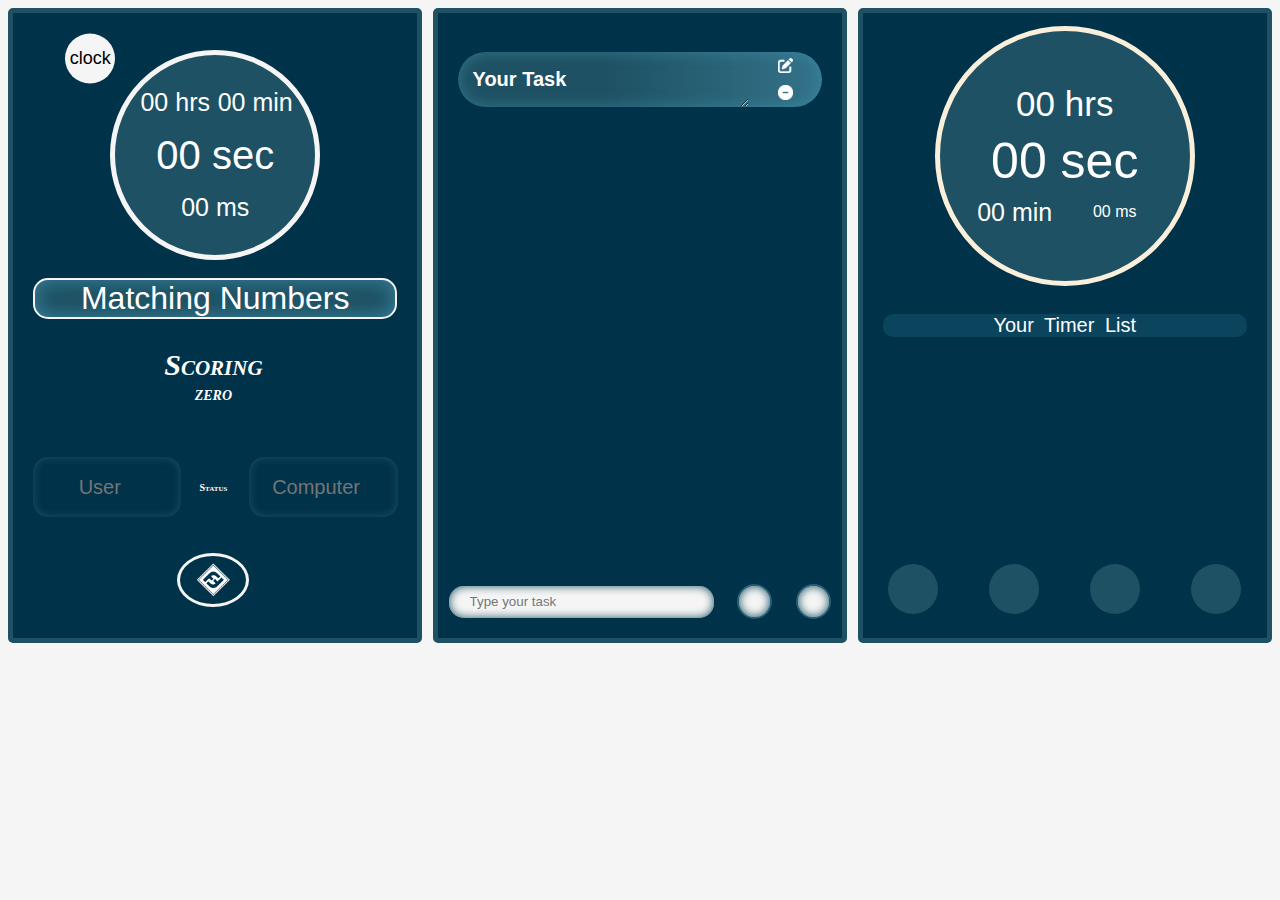
<file: StopWatch Practice assignment/index.html>
<!DOCTYPE html>
<html lang="en">

<head>
    <meta charset="UTF-8">
    <meta name="viewport" content="width=device-width, initial-scale=1.0">
    <meta http-equiv="X-UA-Compatible" content="ie=edge">
    <link rel="stylesheet" href="https://cdnjs.cloudflare.com/ajax/libs/font-awesome/6.4.2/css/all.min.css"
        integrity="sha512-z3gLpd7yknf1YoNbCzqRKc4qyor8gaKU1qmn+CShxbuBusANI9QpRohGBreCFkKxLhei6S9CQXFEbbKuqLg0DA=="
        crossorigin="anonymous" referrerpolicy="no-referrer" />
    <link rel="stylesheet" href="style.css">

    <title>Stop Watch</title>

</head>

<body>


    <div id="switch">
        <button onclick="switchSG()" id="switch1"><i class="fa-solid fa-hourglass-end btn"></i></button>
        <button onclick="switchTodo()" id="switch2"><i class="fa-solid fa-stopwatch btn"></i></button>
        <button onclick="switchTimer()" id="switch3"><i class="fa-solid fa-rectangle-list btn"></i></button>
        <button onclick="switchClock()" id="switch4"><i class="fa-solid fa-clock btn"></i></button>
    </div>

    <div id="main">

        <!-- Stopwatch -->
        <div id="stopwatch_game_container">
            <button id="swipe_clock" onclick="swipeTime()">clock</button>

            <div id="stopwatch">
                <div id="sub_stopwatch">
                    <div id="sub_sw">
                        <span onclick="startHrs()" class="sub_sw" id="h">00 hrs</span>
                        <span onclick="startMin()" class="sub_sw" id="m">00 min</span>
                        <span onclick="startSec()" class="sub_sw" id="s">00 sec </span>
                        <span class="sub_sw" id="msec">00 ms</span>
                    </div>
                </div>
                <div id="game_switch">
                    <span onclick="gameSwitch1()" id="g_w1" readonly>Matching Numbers</span>
                    <span onclick="gameSwitch2()" id="g_w2" readonly>Matching Alphabets</span>
                </div>
            </div>

            <!-- Game -->
            <div id="game_container">

                <div id="game">
                    <span class="sub_game">Scoring
                        <span id="game_score">zero</span>
                    </span>
                    <input type="number" placeholder="User" id="user_input">
                    <span class="sub_game" id="status">Status</span>
                    <input type="number" placeholder="Computer" id="comp_input">
                    <button onclick="randomGame1()" id="r_g1"></button>
                    <button onclick="randomGame2()" id="r_g2"></button>
                </div>

            </div>

        </div>

        <!-- TODO Application -->

        <div id="todo_container">

            <div id="sub_list">

                <div class="task_list" id="none">
                    <span class="task_container">
                        Your Task

                    </span>
                    <span class="btn_container">
                        <button class="edit_btn"></button>
                        <button class="edit_btn"></button>
                    </span>
                </div>

            </div>

            <div id="sub_todo">
                <input type="text" id="todo_input" placeholder="Type your task" />
                <button onclick="addTask()" class="todo_btn">
                    <i class="fa-sharp fa-solid fa-share-from-square"></i>
                </button>
                <button onclick="clearTask()" class="todo_btn">
                    <i class="fa-solid fa-trash fa-sharp"></i>
                </button>
            </div>
        </div>
        <!-- Timer -->

        <div id="timer_container">
            <div id="timer">
                <div id="sub_timer">
                    <div id="sub_t">
                        <span class="sub_t" id="hr">00 hrs</span>
                        <span class="sub_t " id="sec">00 sec </span>
                        <span class="sub_t " id="min">00 min</span>
                        <span class="sub_t" id="ms">00 ms</span>
                    </div>
                </div>
            </div>
            <div id="timer_list">
                <span class="list" id="ytl"> Your Timer List</span>
            </div>
            <div id="timer_btn">
                <button onclick="playTimer()" class="timer_btn " id="play"><i
                        class="fa-solid fa-circle-play"></i></button>
                <button onclick="pasueTimer()" class="timer_btn"><i class="fa-solid fa-circle-pause"></i></button>
                <button onclick="resetTimer()" class="timer_btn"><i class="fa-solid fa-power-off"></i></button>
                <button onclick="lapTimer()" class="timer_btn"><i class="fa-solid fa-list-ul"></i></button>
            </div>
        </div>


        <div id="clock_container">
            <div id="current_time">TIME</div>
            <div class="clock">
                <svg>
                    <defs>
                        <linearGradient id='circle1'>
                            <stop offset="100%" stop-color='#E8E8E8' />
                        </linearGradient>
                        <linearGradient id='circle2'>
                            <stop offset="0%" stop-color='#D2042D' />
                            <stop offset="60%" stop-color='#D2042D' />
                            <stop offset="100%" stop-color='rgb(255, 159, 159)' />
                        </linearGradient>
                    </defs>


                    <circle cx=125 cy=125 r=100 stroke='url(#circle1)'></circle>
                    <circle cx=125 cy=125 r=100 stroke='url(#circle2)' id="circle_hr"></circle>
                </svg>

                <span id="c_hr">HOURS</span>
            </div>

            <div class="clock">
                <svg>
                    <defs>
                        <linearGradient id='circle12'>
                            <stop offset="100%" stop-color='#E8E8E8' />
                        </linearGradient>
                        <linearGradient id='circle22'>
                            <stop offset="0%" stop-color='Aqua' />
                            <stop offset="60%" stop-color='Aqua' />
                            <stop offset="100%" stop-color='rgb(211, 255, 255)' />
                        </linearGradient>
                    </defs>

                    <circle cx=125 cy=125 r=100 stroke='url(#circle12)'>
                    </circle>
                    <circle cx=125 cy=125 r=100 stroke='url(#circle22)' id="circle_min"></circle>
                </svg>
                <span id="c_min">MINUTES</span>
            </div>
            <div class="clock">
                <svg>
                    <defs>
                        <linearGradient id='circle13'>
                            <stop offset="100%" stop-color='#E8E8E8' />
                        </linearGradient>
                        <linearGradient id='circle23'>
                            <stop offset="0%" stop-color='#AAFF00' />
                            <stop offset="60%" stop-color='#AAFF00' />
                            <stop offset="100%" stop-color='rgb(234, 255, 192)' />
                        </linearGradient>
                    </defs>

                    <circle cx=125 cy=125 r=100 stroke='url(#circle13)'>
                    </circle>
                    <circle cx=125 cy=125 r=100 stroke='url(#circle23)' id="circle_sec"></circle>
                </svg>

                <span id="c_sec"> SECONDS</span>
            </div>
            <button id="swipe_container" onclick="swipeContainer()">Back</button>
        </div>

        <!-- Hidden -->
        <div id="clock_container1">
            <div id="current_time1">TIME
            </div>
            <div class="clock1">
                <svg>
                    <defs>
                        <linearGradient id='circle1i'>
                            <stop offset="100%" stop-color='#E8E8E8' />
                        </linearGradient>
                        <linearGradient id='circle2i'>
                            <stop offset="0%" stop-color='#D2042D' />
                            <stop offset="60%" stop-color='#D2042D' />
                            <stop offset="100%" stop-color='rgb(255, 159, 159)' />
                        </linearGradient>
                    </defs>
                    <circle cx=88 cy=88 r=65 stroke='url(#circle1i)'></circle>
                    <circle cx=88 cy=88 r=65 stroke='url(#circle2i)' id="circle_hri"></circle>
                </svg>

                <span id="c_hri">HOURS</span>
            </div>

            <div class="clock1">
                <svg>
                    <defs>
                        <linearGradient id='circle12i'>
                            <stop offset="100%" stop-color='#E8E8E8' />
                        </linearGradient>
                        <linearGradient id='circle22i'>
                            <stop offset="0%" stop-color='Aqua' />
                            <stop offset="60%" stop-color='Aqua' />
                            <stop offset="100%" stop-color='rgb(211, 255, 255)' />
                        </linearGradient>
                    </defs>

                    <circle cx=88 cy=88 r=65 stroke='url(#circle12i)'>
                    </circle>
                    <circle cx=88 cy=88 r=65 stroke='url(#circle22i)' id="circle_mini"></circle>
                </svg>
                <span id="c_mini">MINUTES</span>
            </div>
            <div class="clock1">
                <svg>
                    <defs>
                        <linearGradient id='circle13i'>
                            <stop offset="100%" stop-color='#E8E8E8' />
                        </linearGradient>
                        <linearGradient id='circle23i'>
                            <stop offset="0%" stop-color='#AAFF00' />
                            <stop offset="60%" stop-color='#AAFF00' />
                            <stop offset="100%" stop-color='rgb(234, 255, 192)' />
                        </linearGradient>
                    </defs>

                    <circle cx=88 cy=88 r=65 stroke='url(#circle13i)'>
                    </circle>
                    <circle cx=88 cy=88 r=65 stroke='url(#circle23i)' id="circle_seci"></circle>
                </svg>

                <span id="c_seci"> SECONDS</span>
            </div>

        </div>





    </div>



    <script src="app.js">
    </script>
</body>

</html>
</file>
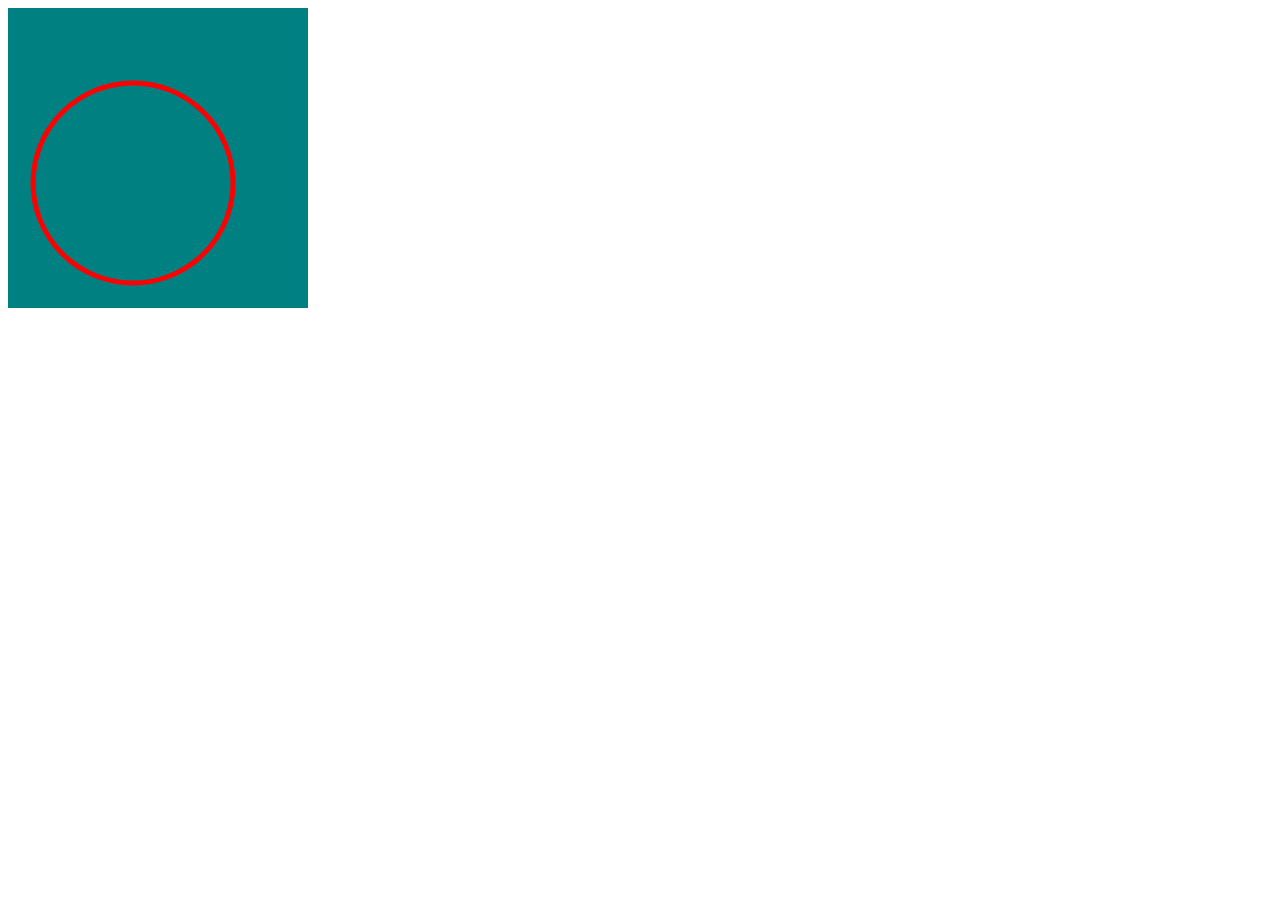
<file: StopWatch Practice assignment/check.html>
<!DOCTYPE html>
<html lang="en">

<head>
  <meta charset="UTF-8">
  <meta name="viewport" content="width=device-width, initial-scale=1.0">
  <meta http-equiv="X-UA-Compatible" content="ie=edge">
  <title>Testing</title>

  <style>
    svg {
      position: relative;
      background: teal;
      height: 300px;
      width: 300px;

      transform: rotate(270deg);
    }

    svg circle {
      width: 100%;
      height: 100%;
      fill: transparent;
      stroke: red;
      stroke-width: 5;
      transform: translate(5px, 5px);
    }

    svg circle:nth-child(2) {

      stroke: yellow;
      stroke-dasharray: 628;
      stroke-dashoffset: 628;
    }
  </style>
</head>

<body>
  <svg>
    <circle cx=120 cy=120 r=100></circle>
    <circle cx=120 cy=120 r=100 id="x"></circle>
  </svg>







  <!-- <input type="text" name="" id="a" oninput="alphabet()">
 <br> <br> -->
  <!-- <button onclick="alphabet()">click</button> -->

  <!-- 
  <input type="text" id="a"> <br> <br>
  <input type="text" id="b">
  <br> <br>
  <button onclick="abc()">Click</button> -->


















  <script>

    setInterval(function () {
      var a = new Date();
      var b = a.getSeconds();
      console.log(b)
      document.getElementById('x').style.strokeDashoffset = 628 - (628 * b) / 60;
    }, 1000)




// var s = 0;
//     function abc() {
//       var a = document.getElementById('a');
//       var b = document.getElementById('b');
//       var c = Math.floor(Math.random() * 2);
//     var x=  b.value = c
// if(x==a.value){
//   console.log('yes')
// s++
// alert(s)
// }
// else{
//   console.log('nahi')
// }


      // console.log(c);
      // console.log(a);
// console.log(x)
// a.value = b.value ='';
    // }
























// function alphabet(){
//   var a = document.getElementById('a').value.toLowerCase();

// var x = Math.floor(Math.random()*(90-65+1)+65);
// var y = String.fromCharCode(x);

// if(a == y){
//   console.log('same');
// }
// else{
//   console.log('not same');
// }
// }

// var a =prompt('letter').toUpperCase();
// var x = Math.floor(Math.random()*(90-65+1)+65);
// var y = String.fromCharCode(x);
// console.log(y);
// console.log(a);
// if(a == y){
//   console.log('same');
// }
// else{
//   console.log('not same');
// }







//       function a(input){
// input.style.width = input.value.length + 'ch'
//       }

  </script>
</body>

</html>
</file>
<file: StopWatch Practice assignment/style.css>
*{
    background: whitesmoke;
    font-family: Arial, Helvetica, sans-serif;
}

#main{
    display: flex; align-items: center; justify-content: space-between;
}
button{
    outline: none;
}

/* 1st div */
#stopwatch_game_container{
    /* display: none; */
     display: flex;
     flex-direction: column; align-items: center;
    width: 32%;height: 600px;padding: 1% 0 1% 0;
    border: 5px solid #1E5163; background: #00324A;border-radius:5px;      
}

  #swipe_clock{
      display: flex;align-items: center;justify-content: center;
      background: whitesmoke;position: absolute;width: 50px; height:50px;font-size: 18px;
    border-radius:50%; border: none;transform: translate(-250%,15%);
    transition: all .3s linear .01s;
    }
  #swipe_clock:hover{
    background: rgb(1, 64, 93);color:whitesmoke;font-weight: bold;
  }  

#stopwatch{
    display: flex;justify-content: center;flex-direction: column;align-items: center;
    width: 90%;  height: 300px;
    background: none;
}
#sub_stopwatch{
   display: flex;align-items: center;justify-content: center;
   border: whitesmoke 5px solid;background:#1E5163;
   margin: 5% 0;width: 200px;height: 200px;color:white;border-radius: 50%;
}
#sub_sw{
    width: 80%; height: 150px;
    display: grid; place-items:center;grid-template-columns: repeat(2,1fr);
    /* background: red; */
    background: none; 
}
.sub_sw{
    display:inline-block; text-align: center;cursor: pointer;
    /* background: yellow; */
    background: none; 
}
 .sub_sw:nth-child(1),.sub_sw:nth-child(2){
    /* grid-column: 1 / 3; */
    font-size: 25px;
} 
.sub_sw:nth-child(3){
    grid-column: 1 / 3;
    font-size: 40px;
}
.sub_sw:nth-child(4){
    grid-column: 1 / 3;
    font-size: 15px;
} 
#game_switch{
    display: flex;justify-content: center;align-items: center;
    width: 100%;height:auto;
    background: none;
}
#game_switch>span{
    width: 100%;border: whitesmoke 2px solid;background:#1E5163;
    text-align: center;cursor: pointer;border-radius:15px;  color: white;
   font-size: xx-large;box-shadow: 0px 0px 20px rgb(56, 132, 160) inset;
}
#g_w2,#r_g2{
display: none;
}


#game_container{
display: flex;justify-content: center;align-items: center;
    width: 90%;  height: 300px;
    background: none;
}
#game{
    background: none;
    width: 100%;height: 300px;margin:5% 1% 2% 0;
   display: grid; grid-row-gap: 12%;
grid-template-columns: 40% 20% 40%;
grid-template-rows: 30% 20% 18%;
}
#game_container> div :nth-child(1){
    grid-column: 1 / 4;
    background: none;
    /* background: red; */
display: flex;justify-content: center;align-items: center;flex-direction: column;
font: italic small-caps bolder 30px Georgia, serif;color: white;
}
#game_container> div :nth-child(1)>span{
    width: auto;
    font: italic small-caps bolder 20px Georgia, serif;color: white;
    /* background: red; */
}
#game_container> div :nth-child(2){
    /*user input */
    background: none;
    grid-column: 1 / 2;
    display: flex;justify-content: center; align-items: center;font-size: 20px;
    box-shadow: 0px 0px 10px #1E5163 inset;color: white;text-align: center;
    border:none; outline: none;border-radius:15px;width: 100%;height: auto;
    
}
#game_container> div :nth-child(3){
    background: none;    
    grid-column: 2 / 3;
    display: flex; justify-content: center; align-items: center;
    font:  small-caps bolder 10px Georgia, serif;color: white;
}
#game_container> div :nth-child(4){
      /*comp input */
      background: none;
    grid-column: 3 / 4;
    display: flex;justify-content: center;align-items: center;font-size: 20px;
    box-shadow: 0px 0px 10px #1E5163 inset;text-align: center;color: white;
    border:none; outline: none;border-radius:15px;width: 100%;height: auto;
}
#game_container> div :nth-child(5),:nth-child(6){
    background: none;
    background: url(./game_icon.png) no-repeat;background-position: center; background-size:40px; 
    border: 3px solid whitesmoke;border-radius: 50%;
    grid-column: 2 / 3;display: flex;justify-content: center;align-items: center;
     transition: all .1s linear .01s;
}
#game_container> div>:hover:nth-child(5),:hover:nth-child(6){
    background-size:45px; 
}


/* 2nd Div */

#todo_container{
    /* display: none; */
    display: flex;
    flex-direction: column; align-items: center;justify-content: space-around;
    background: #00324A; border: 5px solid #1E5163;border-radius:5px; 
    width: 32%;height: 600px;padding: 1% 0 1% 0;
}

#sub_todo{
    width: 100%;
    display: flex;justify-content: space-around;align-items: center;
    background: none;
}
#sub_list{
    width: 100%;height: 90%;
    background: none;
    overflow:auto;

}

.task_list{
    resize: both; width:90%; height: auto;  margin: 5%; border-radius:30px;
    background-image:linear-gradient(to right ,#1E5163 40%,rgb(51, 115, 138));box-shadow:0 0 15px rgba(65, 153, 185, 0.5) inset;
    display: grid;grid-template-columns: 80% 20%;
}
.btn_container{
    display: flex; align-items: center;justify-content: center;flex-direction: column;
    height: auto;resize: both;border-radius:30px;
    background: none; 
}
.task_container{
    background: none;overflow: auto;
     border-radius:30px;resize: both;
    display: flex; align-items: center;
    padding: 4% 0 4% 5%;color: white;
    font-size: 20px;font-weight: bolder;
}
.edit_btn{
    background: none;border: none;
border-radius:50%;margin: 5%;
width: 20px;height: 20px;
transition: all .1s linear .01s;
}
.edit_btn:nth-child(1){ 
    background-image: url(./edit_icon.png); background-size: 15px;background-repeat: no-repeat;background-position: center;
}
.edit_btn:hover:nth-child(1){
    background-size: 18px;
}
.edit_btn:nth-child(2){ 
    background-size: 15px;background-repeat: no-repeat;
     background-image: url(./delete_icon.png); background-position: center;
        }
        .edit_btn:hover:nth-child(2){
            background-size: 18px;
        }
#todo_input{
    box-shadow: 0px 0px 10px #1E5163 inset;width: 60%;height: 30px;
 border:none; outline: none;border-radius:15px;padding-left:5%;
}
.todo_btn{
    width: 35px;height: 35px;cursor: pointer;
    border-radius: 50%;outline: none;border:2px solid rgb(36, 96, 117);
    box-shadow: 0px 0px 10px #1E5163 inset;
}
.fa-sharp{
    color:#00324A !important;
}
.fa-sharp:hover{
    font-size:18px !important;
}

/* 3rd Div */
#timer_container{
    /* display: none; */
    display: flex;
    flex-direction: column; align-items: center; justify-content: space-between;
    background: #00324A;padding: 1% 0 1% 0;
    width: 32%; height: 600px; border: 5px solid #1E5163; border-radius:5px; 
}
#timer{
    display: flex;align-items: center;justify-content: center;
    width: 90%;  height: 300px;
    /* background: green; */
    background: none;
}

#sub_timer{
    display: flex;align-items: center;justify-content: center;
    border: rgb(250, 239, 218) 5px solid;background:#1E5163;
     width: 250px;height: 250px; border-radius: 50%;color:white;
 }
 #sub_t{
     /* background: red; */
    width: 80%;height: 150px;
    background: none; 
    display: grid;place-items:center;grid-template-columns: repeat(2,1fr);
}
 .sub_t{
    /* background: yellow; */
    background: none; 
    display:inline-block;text-align: center;
}
.sub_t:nth-child(1){
    grid-column: 1 / 3;
    font-size: 35px;
} 
.sub_t:nth-child(2){
    grid-column: 1 / 3;
    font-size: 50px;
} 
.sub_t:nth-child(3),.sub_sw:nth-child(4){
    font-size: 25px;
} 

#timer_btn{
    background: none;
    width: 100%;margin: 8% 0 3% 0;
    display: flex;justify-content: space-around;align-items: center;
}

.timer_btn{
    border-radius:50%;border: none;outline: none;cursor: pointer;
    width: 50px;height: 50px; font-size: 20px;
    color: white;background: #1E5163;text-align: center;
    transition: all .3s linear .1s;
}
.timer_btn:hover{
    background:repeating-conic-gradient(rgba(53, 139, 170,.5)0deg,rgba(53, 139, 170,.5) 15deg, #1E5163 15deg, #1E5163 30deg ) ;
}
#timer_list{
    /* background: orange; */
    background: none;
    display: flex;flex-direction: column; align-items: flex-start;
    width: 100%;height: 250px;overflow: auto;padding: 0 0 5% 0; margin: 5% 0 5% 0;
}
.list{
    background: rgba(53, 139, 170,.2);color: white;
    width: 90%;text-align: center;margin: 2% 5% 2% 5%;  border: none;
    border-radius:10px; font-size:20px;word-spacing: 5px;
  
}
.fa-solid{
    color: white;background: none;text-align: center;transition: all .1s linear .01s;
}
.fa-solid:hover{
    font-size: 25px
}

/* 4th Div clock */
#clock_container{
    display: none;
    width: 100%; height: 600px; background: rgb(221, 221, 221);
    /* display: grid; grid-template-columns: repeat(3,1fr);grid-template-rows: 20% 50%; */
}
#clock_container>:nth-child(1){
    background: none;
    grid-column: 1/4;
    display: flex;align-items: center;justify-content: center;
}
#clock_container>:nth-child(2){
    background: none;
    display: flex; align-items: center;justify-content: center;
}
#clock_container>:nth-child(3){
    background: none;
    display: flex; align-items: center;justify-content: center;
}
#clock_container>:nth-child(4){
    background: none;
    display: flex;align-items: center;justify-content: center;
}

#current_time{
    font-size: 80px;
    font-weight: bolder;
}
.mm{
    background: none;
    padding:0 0  0 5% ;
    font-size: 30px;
}


.clock{
    width: 100%;height: 100%;
}
.clock svg{
background: none;
    width: 250px;
    height: 250px;
transform: rotate(270deg);
}
.clock svg circle{
  fill: transparent;
  stroke-width:40;
  stroke-dasharray:630; 
 }

 .clock svg circle:nth-child(2){
    stroke-width:50;
    stroke-dasharray:678;
   }
   #swipe_container{
    display: flex;align-items: center;justify-content: center;
  background: #00324A;;position: absolute;color: whitesmoke; margin: 2%;
  width: 50px; height:50px;font-size: 18px;border-radius:50%; border: none;
  transition: all .3s linear .01s;
}
#swipe_container:hover{
  background: whitesmoke;color:black;font-weight: bold;
}


#c_hr,#c_min,#c_sec{
    background: none;
    height: 10%;width: auto;
    position: absolute;
    font-size:30px;font-weight: bolder; 
    text-align: center;
    font-variant: small-caps;
    letter-spacing: 2px;
}



/* switching button */
#switch{
    transform: translate(15%, 5%);
    position: fixed;
    display: flex;justify-content: space-between;flex-direction: row;align-items: center;
    width: 20%;
/* background: red; */
background: none;
}
#switch>button{
    margin: 5% 1% 5% 1%; width: 30px; height: 30px;
border-radius: 50%;border: none;outline: none;
background: none ;

}
.btn{
    color:#1E5163;
  font-size: 20px !important;
  transition: all .3s linear .1s;
}
.btn:hover{
    opacity: .5;
}

#switch>button:nth-child(1){
    display: none;
  } 









/* Responsiveness */
@media all and (min-width:  768px) and (max-width:1920px) {
    #switch,#clock_container1{
       display: none !important;
    }
    
}
@media all and (min-width: 280px) and (max-width: 767px){
    #stopwatch_game_container,#timer_container,#swipe_clock,#swipe_container,#clock_container{
        display: none ;
    }
 #swipe_clock,#swipe_container,#clock_container{
        display: none !important;
    }
}

@media all and (min-width: 280px) and (max-width: 767px) {
  /* 1st div */
    #stopwatch_game_container{ 
        width: 100%;height:100vh; 
    }

    #stopwatch{
        width: 95%;  height: 350px;
    }
    #sub_stopwatch{
     width: 250px;height: 250px;
    }
    #sub_sw{
        width: 90%; height: 180px;
    }
     .sub_sw:nth-child(1),.sub_sw:nth-child(2){
        font-size: 30px;
    } 
    .sub_sw:nth-child(3){
        font-size: 50px;
    }
    .sub_sw:nth-child(4){
        font-size: 20px;
    } 
    #game_switch>span{
    letter-spacing: 2px;font-weight: bolder;
    }
    #game{
    grid-template-rows: 35% 25% 22%;margin:5% 1% 5% 0;
    }
    #game_container> div :nth-child(1){
    font: italic small-caps bolder 35px Georgia, serif;color: white;
    }
    #game_container> div :nth-child(1)>span{
        font: italic small-caps bolder 25px Georgia, serif;color: white;
    }
    #game_container> div :nth-child(2){
     font-size: 25px; box-shadow: 0px 0px 15px #1E5163 inset;    
    }
    #game_container> div :nth-child(3){
        font:  small-caps bolder 15px Georgia, serif;color: white;
    }
    #game_container> div :nth-child(4){
       font-size: 25px; box-shadow: 0px 0px 15px #1E5163 inset;
    }
    #game_container> div>:hover:nth-child(5),:hover:nth-child(6){
        background-size:45px;   border: 5px solid whitesmoke;
    }
    
    /* 2nd div */

    #todo_container{ 
        width: 100%; padding: 1% 0 5% 0;height:100vh; 
    }
    .task_container{
        font-size: 25px;font-weight: bolder;
    }
    #todo_input{
        box-shadow: 0px 0px 15px #1E5163 inset;height: 40px;border-radius:20px;font-size: 20px;
    }
    .todo_btn{
        width: 40px;height: 40px;
    }
    .fa-sharp:hover{
        font-size:20px !important;
    }

/* 3rd div */

#timer_container{
    width: 100%; height:100vh;  
}
#sub_timer{
     width: 280px;height: 280px;
 }
 #sub_t{
    width: 100%;height: 180px;
}
.sub_t:nth-child(1){
    font-size: 40px;
} 
.sub_t:nth-child(2){
    font-size: 60px;
} 
.sub_t:nth-child(3),.sub_sw:nth-child(4){
    font-size: 30px;
} 
.timer_btn{
    width: 60px;height: 60px; font-size: 25px;
}
.fa-solid:hover{
    font-size: 35px
}

/* 4th div */

#clock_container1{
    display: none;
    /* display: grid; grid-template-columns: repeat(2,1fr);grid-template-rows: 20% 40% 40%; */
    width: 100%; height: 100vh; background: rgb(221, 221, 221);
}
#clock_container1>:nth-child(1){
    background: none;
    grid-column: 1/3;
    display: flex;align-items: center;justify-content: center;
}
#clock_container1>:nth-child(2){
    background: none;
    grid-column: 1/2;
    display: flex; align-items: center;justify-content: center;
}
#clock_container1>:nth-child(3){
    background: none;
    grid-column: 2/3;
    display: flex; align-items: center;justify-content: center;
}
#clock_container1>:nth-child(4){
    background: none;
    grid-column: 1/3;
    display: flex;align-items: center;justify-content: center;
}
#current_time1{
    font-size: 40px;font-weight: bolder;
}
.mm{
    font-size: 15px;font-weight: bold;
}
.clock1{
    width: 100%;height: 100%;
}
.clock1 svg{
background: none;
    width: 175px; height: 175px;
transform: rotate(270deg);
}
.clock1 svg circle{
  fill: transparent;
  stroke-width:25;
  stroke-dasharray:408; 
 }
 .clock1 svg circle:nth-child(2){
    stroke-width:30;
    stroke-dasharray:678;
    
   }

#c_hri,#c_mini,#c_seci{
    background: none;
    height: auto;width: auto;
    position: absolute;font-size:20px;font-weight: bolder; 
    text-align: center;font-variant: small-caps;letter-spacing: 2px;
}



}
</file>
